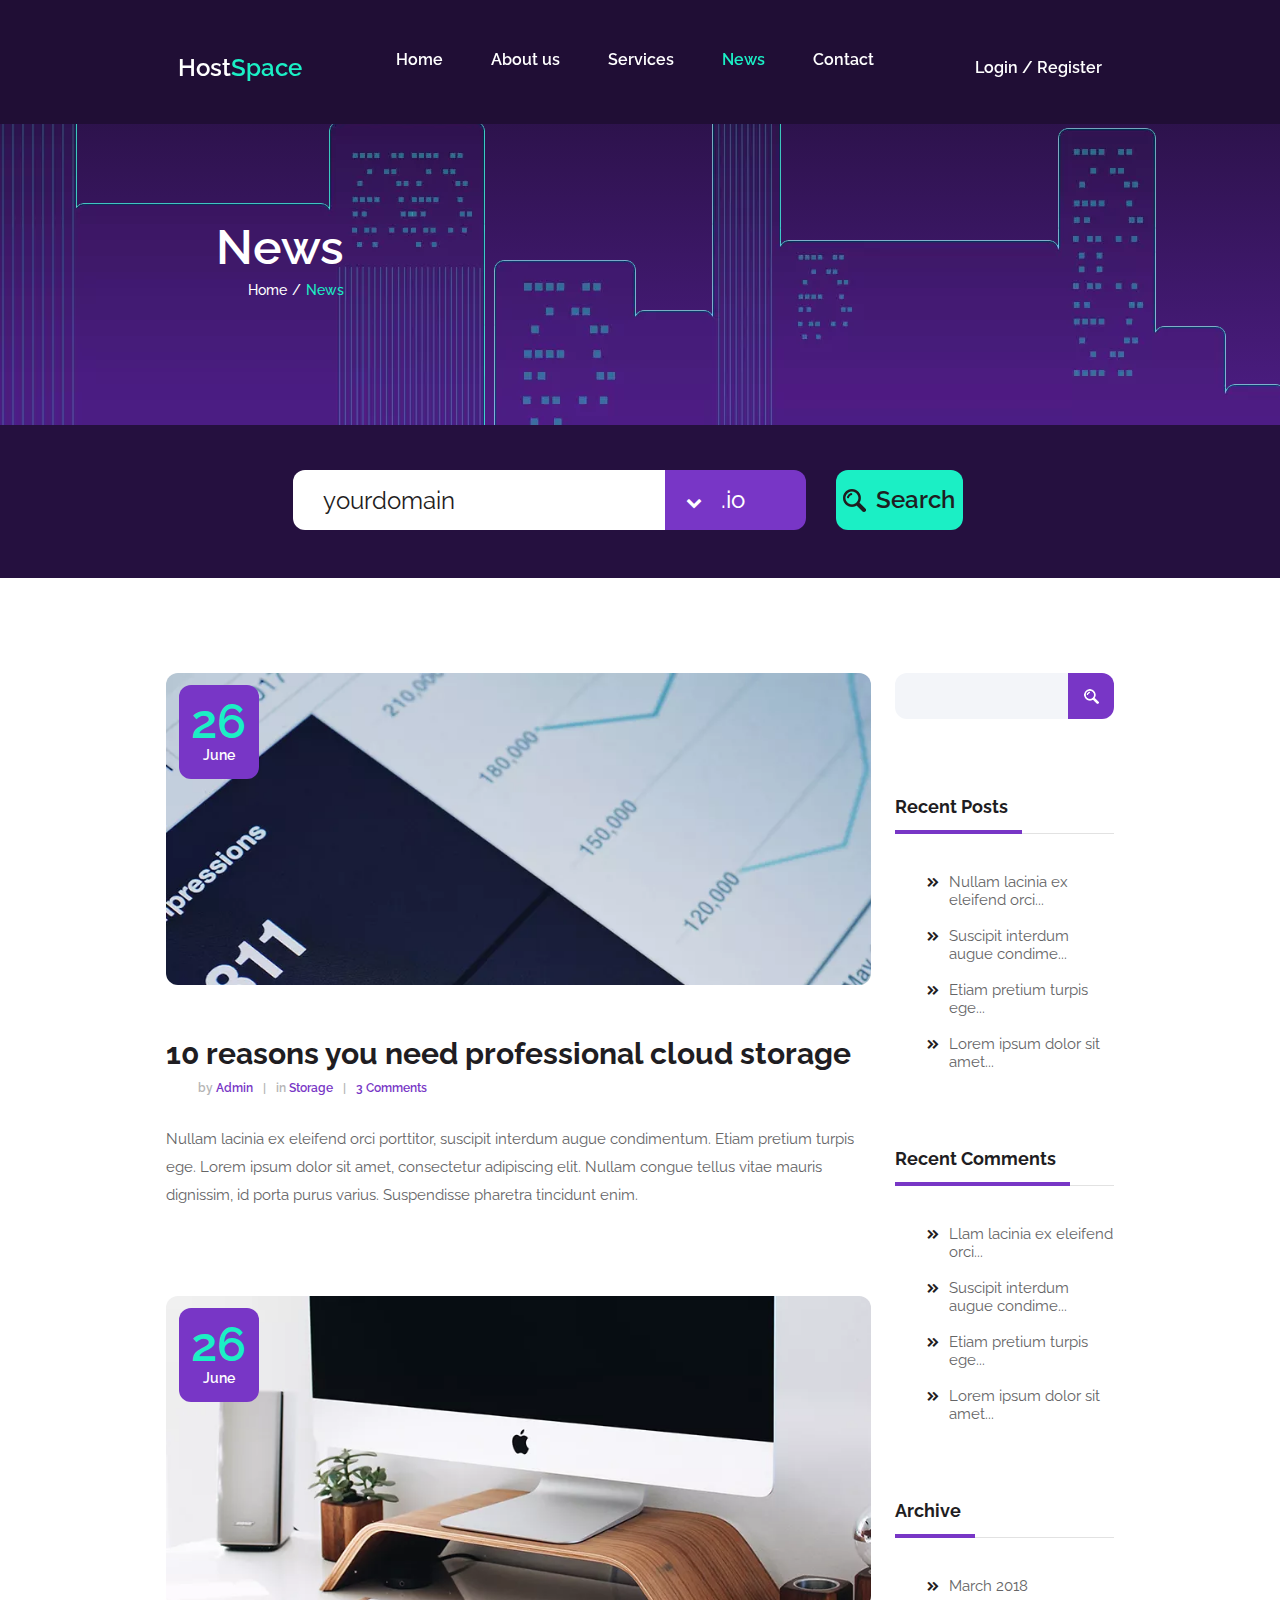
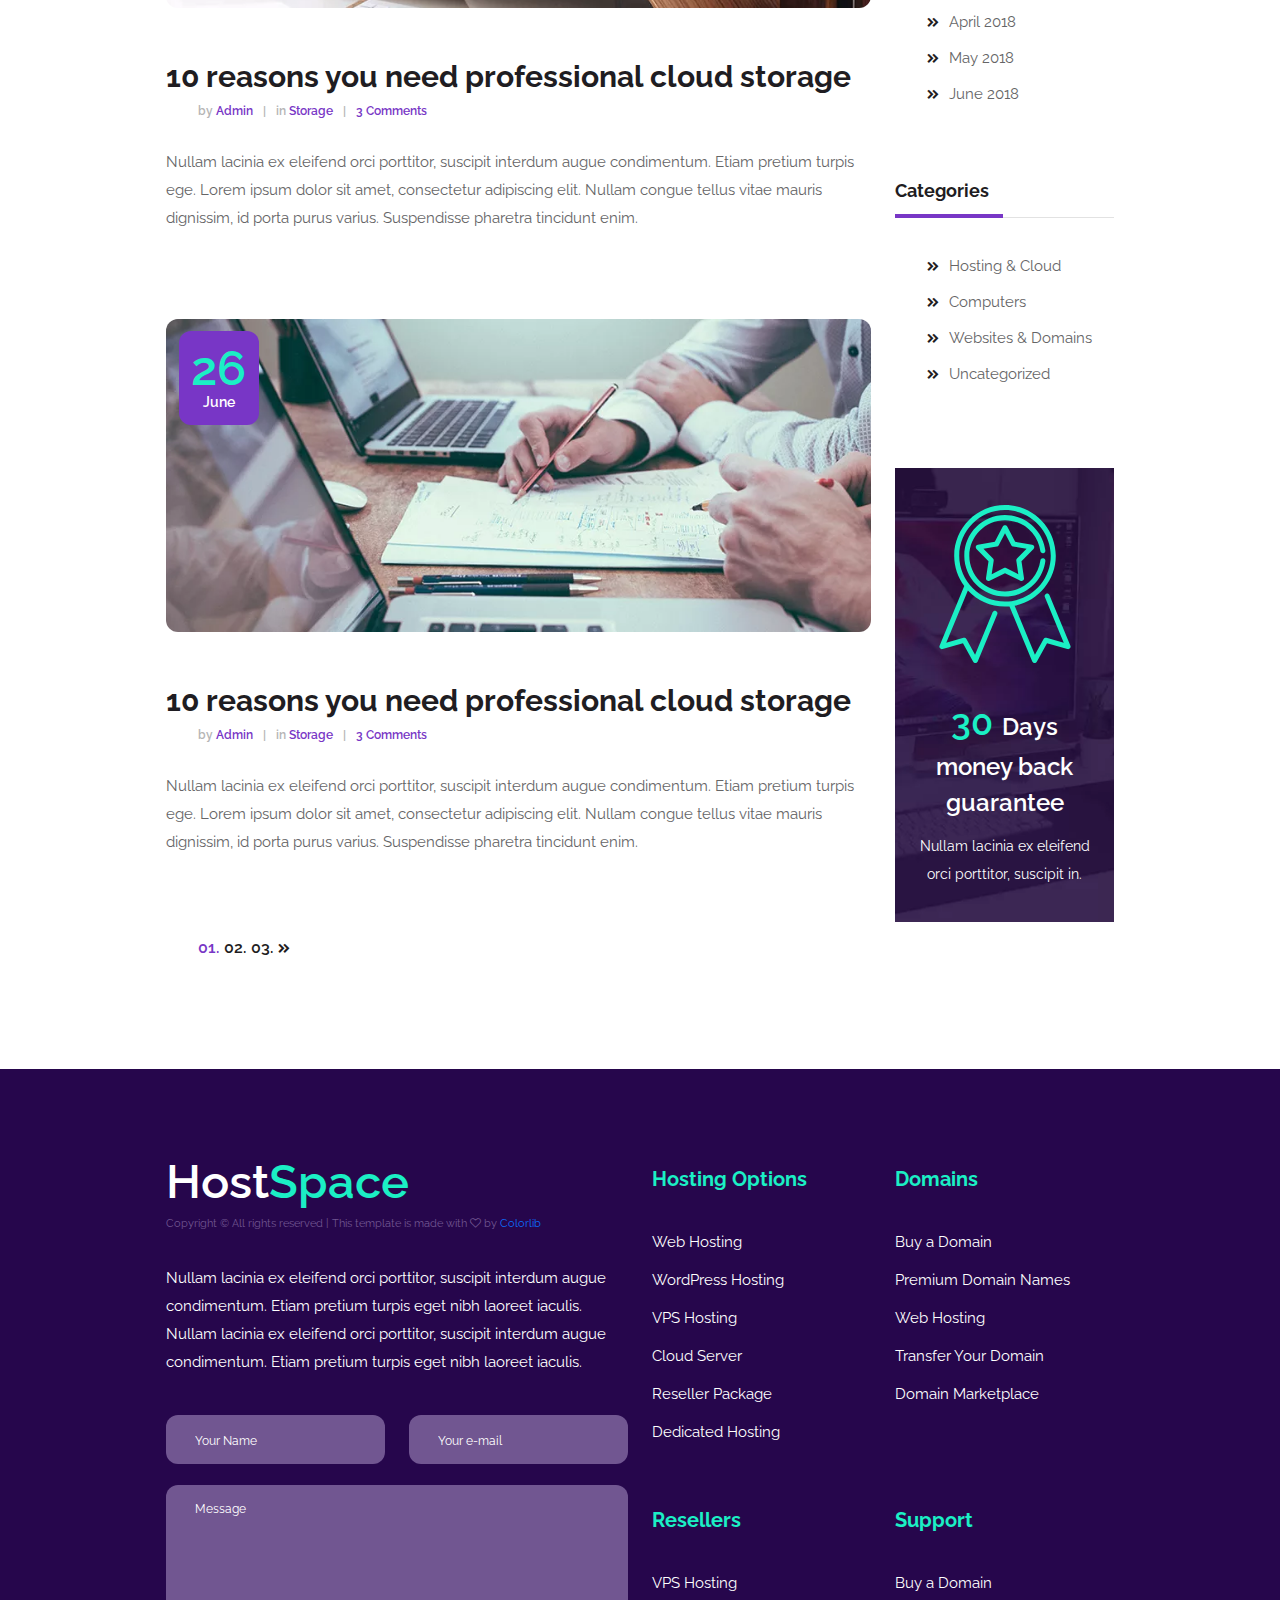
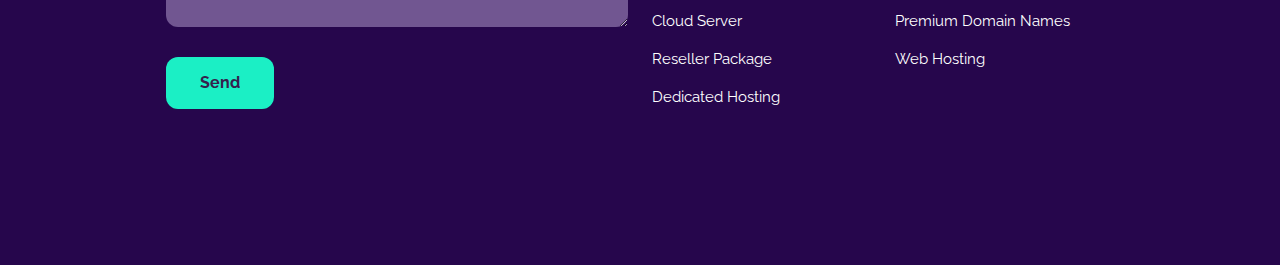
<file: src/blog.html>
<!DOCTYPE html>
<html lang="en">

<head>
    <title>News</title>
    <meta charset="utf-8">
    <meta name="viewport" content="width=device-width, initial-scale=1">
    <link rel="stylesheet" href="blog_style.css">
    <link rel="stylesheet" href="https://cdn.jsdelivr.net/npm/bootstrap@4.5.3/dist/css/bootstrap.min.css"
        integrity="sha384-TX8t27EcRE3e/ihU7zmQxVncDAy5uIKz4rEkgIXeMed4M0jlfIDPvg6uqKI2xXr2" crossorigin="anonymous">
    <link href="https://cdn.jsdelivr.net/npm/bootstrap@5.3.3/dist/css/bootstrap.min.css" rel="stylesheet">
    <link rel="stylesheet" href="https://cdnjs.cloudflare.com/ajax/libs/font-awesome/4.7.0/css/font-awesome.min.css">
</head>

<body>

    <div class="super_container">

        <!-- Header -->

        <header class="header">
            <div class="container">
                <div class="row">
                    <div class="col">
                        <div class="header_content d-flex flex-row align-items-center justify-content-evenly px-5">
                            <div class="logo"><a href="#">Host<span>Space</span></a></div>
                            <nav class="main_nav mx-auto">
                                <ul class="d-flex flex-row align-items-center justify-content-start">
                                    <li><a href="../index.html">Home</a></li>
                                    <li><a href="about.html">About us</a></li>
                                    <li><a href="services.html">Services</a></li>
                                    <li class="active"><a href="blog.html">News</a></li>
                                    <li><a href="contact.html">Contact</a></li>
                                </ul>
                            </nav>
                            <div class="log_reg">
                                <div class="log_reg_content d-flex flex-row align-items-center justify-content-start">
                                    <div class="login log_reg_text"><a href="#">Login</a></div>
                                    <div class="register log_reg_text"><a href="#">Register</a></div>
                                </div>
                            </div>
                        </div>
                    </div>
                </div>
            </div>
        </header>


        <!-- Home -->

        <div class="home">
            <div class="home_background"></div>
            <div class="background_image background_city" style="background-image:url(../img/city_4.png)"></div>
            <div class="cloud cloud_3"><img src="../img/cloud_full_3.png" alt=""></div>
            <div class="cloud cloud_4"><img src="../img/cloud.png" alt=""></div>
            <div class="home_container">
                <div class="container">
                    <div class="row">
                        <div class="col">
                            <div class="home_content">
                                <div class="home_title">News</div>
                                <div class="breadcrumbs">
                                    <ul class="d-flex flex-row align-items-center justify-content-start">
                                        <li><a href="index.html">Home</a></li>
                                        <li>News</li>
                                    </ul>
                                </div>
                            </div>
                        </div>
                    </div>
                </div>
            </div>
        </div>

        <!-- search-->

        <div class="domain_search">
            <div class="container">
                <div class="row w-100">
                    <div class="col w-100 d-flex align-items-center justify-content-center pb-5">
                        <div class="domain_search_form_container">
                            <form action="#"
                                class="domain_search_form d-flex flex-md-row flex-column align-items-center justify-content-start w-100">
                                <div class="d-flex flex-row align-items-center justify-content-start">
                                    <input type="text" class="domain_search_input w-100" placeholder="yourdomain"
                                        required="required">
                                    <div class="align-items-center justify-content-start icon">
                                        <i class="fa fa-chevron-down"></i>
                                        <select required="required">
                                            <option>.io</option>
                                            <option>.com</option>
                                            <option>.net</option>
                                        </select>
                                    </div>
                                </div>
                                <button
                                    class="domain_search_button d-flex flex-row align-items-center justify-content-center"><img
                                        src="../img/search.png" alt="">Search</button>
                            </form>
                        </div>
                    </div>
                </div>
            </div>
        </div>

        <!-- news -->
        <div class="news">
            <div class="container">
                <div class="row">
                    <div class="col-lg-9">
                        <div class="news_posts">
                            <div class="news_post">
                                <div class="news_post_image">
                                    <img src="../img/news_1.jpg" alt="#">
                                    <div class="news_post_date">
                                        <a href="#"
                                            class=" d-flex flex-column align-items-center justify-content-center">
                                            <div class="news_post_day">26</div>
                                            <div class="news_post_month">June</div>
                                        </a>
                                    </div>
                                </div>
                                <div class="news_post_content">
                                    <div class="news_post_title"><a href="#">10 reasons you need professional cloud
                                            storage</a></div>
                                    <div class="news_post_meta">
                                        <ul class="d-flex flex-row align-items-start justify-content-start">
                                            <li>by <a href="#">Admin</a></li>
                                            <li>in <a href="#">Storage</a></li>
                                            <li><a href="#">3 Comments</a></li>
                                        </ul>
                                    </div>
                                    <div class="news_post_text">
                                        <p>Nullam lacinia ex eleifend orci porttitor, suscipit interdum augue
                                            condimentum. Etiam pretium turpis ege. Lorem ipsum dolor sit amet,
                                            consectetur adipiscing elit. Nullam congue tellus vitae mauris dignissim, id
                                            porta purus varius. Suspendisse pharetra tincidunt enim.</p>
                                    </div>
                                </div>
                            </div>
                            <div class="news_post">
                                <div class="news_post_image">
                                    <img src="../img/news_2.jpg" alt="#">
                                    <div class="news_post_date">
                                        <a href="#"
                                            class=" d-flex flex-column align-items-center justify-content-center">
                                            <div class="news_post_day">26</div>
                                            <div class="news_post_month">June</div>
                                        </a>
                                    </div>
                                </div>
                                <div class="news_post_content">
                                    <div class="news_post_title"><a href="#">10 reasons you need professional cloud
                                            storage</a></div>
                                    <div class="news_post_meta">
                                        <ul class="d-flex flex-row align-items-start justify-content-start">
                                            <li>by <a href="#">Admin</a></li>
                                            <li>in <a href="#">Storage</a></li>
                                            <li><a href="#">3 Comments</a></li>
                                        </ul>
                                    </div>
                                    <div class="news_post_text">
                                        <p>Nullam lacinia ex eleifend orci porttitor, suscipit interdum augue
                                            condimentum. Etiam pretium turpis ege. Lorem ipsum dolor sit amet,
                                            consectetur adipiscing elit. Nullam congue tellus vitae mauris dignissim, id
                                            porta purus varius. Suspendisse pharetra tincidunt enim.</p>
                                    </div>
                                </div>
                            </div>
                            <div class="news_post">
                                <div class="news_post_image">
                                    <img src="../img/news_3.jpg" alt="#">
                                    <div class="news_post_date">
                                        <a href="#"
                                            class=" d-flex flex-column align-items-center justify-content-center">
                                            <div class="news_post_day">26</div>
                                            <div class="news_post_month">June</div>
                                        </a>
                                    </div>
                                </div>
                                <div class="news_post_content">
                                    <div class="news_post_title"><a href="#">10 reasons you need professional cloud
                                            storage</a></div>
                                    <div class="news_post_meta">
                                        <ul class="d-flex flex-row align-items-start justify-content-start">
                                            <li>by <a href="#">Admin</a></li>
                                            <li>in <a href="#">Storage</a></li>
                                            <li><a href="#">3 Comments</a></li>
                                        </ul>
                                    </div>
                                    <div class="news_post_text">
                                        <p>Nullam lacinia ex eleifend orci porttitor, suscipit interdum augue
                                            condimentum. Etiam pretium turpis ege. Lorem ipsum dolor sit amet,
                                            consectetur adipiscing elit. Nullam congue tellus vitae mauris dignissim, id
                                            porta purus varius. Suspendisse pharetra tincidunt enim.</p>
                                    </div>
                                </div>
                            </div>

                        </div>

                        <div class="page_nav">
                            <ul class="d-flex flex-row align-items-center justify-content-start">
                                <li class="active"><a href="#">01.</a></li>
                                <li><a href="#">02.</a></li>
                                <li><a href="#">03.</a></li>
                                <li><a href="#" class="d-flex flex-row align-items-center justify-content-start">
                                        <i class="fa fa-chevron-right"></i>
                                        <i class="fa fa-chevron-right"></i>
                                    </a></li>
                            </ul>
                        </div>
                    </div>

                    <div class="col-lg-3 sidebar_col">
                        <div class="sidebar">
                            <div class="sidebar_search">
                                <form action="#"
                                    class="sidebar_search_form d-flex flex-row align-items-center justify-content-start"
                                    id="sidebar_search_form">
                                    <input type="text" class="sidebar_search_input" required="required">
                                    <button
                                        class="sidebar_search_button d-flex flex-column align-items-center justify-content-center"><img
                                            src="../img/search_small.png" alt=""></button>
                                </form>
                            </div>

                            <div class="recent_posts sidebar_section">
                                <div class="sidebar_title_container">
                                    <div>Recent Posts</div>
                                </div>
                                <div class="sidebar_list">
                                    <ul>
                                        <li><a href="#" class="d-flex flex-row align-items-start justify-content-start">
                                                <div
                                                    class="sidebar_dot d-flex flex-row align-items-center justify-content-start">
                                                    <i class="fa fa-chevron-right"></i>
                                                    <i class="fa fa-chevron-right"></i>
                                                </div>
                                                <div>Nullam lacinia ex eleifend orci...</div>
                                            </a></li>
                                        <li><a href="#" class="d-flex flex-row align-items-start justify-content-start">
                                                <div
                                                    class="sidebar_dot d-flex flex-row align-items-center justify-content-start">
                                                    <i class="fa fa-chevron-right"></i>
                                                    <i class="fa fa-chevron-right"></i>
                                                </div>
                                                <div>Suscipit interdum augue condime...</div>
                                            </a></li>
                                        <li><a href="#" class="d-flex flex-row align-items-start justify-content-start">
                                                <div
                                                    class="sidebar_dot d-flex flex-row align-items-center justify-content-start">
                                                    <i class="fa fa-chevron-right"></i>
                                                    <i class="fa fa-chevron-right"></i>
                                                </div>
                                                <div>Etiam pretium turpis ege...</div>
                                            </a></li>
                                        <li><a href="#" class="d-flex flex-row align-items-start justify-content-start">
                                                <div
                                                    class="sidebar_dot d-flex flex-row align-items-center justify-content-start">
                                                    <i class="fa fa-chevron-right"></i>
                                                    <i class="fa fa-chevron-right"></i>
                                                </div>
                                                <div>Lorem ipsum dolor sit amet...</div>
                                            </a></li>
                                    </ul>
                                </div>
                            </div>

                            <div class="recent_posts sidebar_section">
                                <div class="sidebar_title_container">
                                    <div>Recent Comments</div>
                                </div>
                                <div class="sidebar_list">
                                    <ul>
                                        <li><a href="#" class="d-flex flex-row align-items-start justify-content-start">
                                                <div
                                                    class="sidebar_dot d-flex flex-row align-items-center justify-content-start">
                                                    <i class="fa fa-chevron-right"></i>
                                                    <i class="fa fa-chevron-right"></i>
                                                </div>
                                                <div>Llam lacinia ex eleifend orci...</div>
                                            </a></li>
                                        <li><a href="#" class="d-flex flex-row align-items-start justify-content-start">
                                                <div
                                                    class="sidebar_dot d-flex flex-row align-items-center justify-content-start">
                                                    <i class="fa fa-chevron-right"></i>
                                                    <i class="fa fa-chevron-right"></i>
                                                </div>
                                                <div>Suscipit interdum augue condime...</div>
                                            </a></li>
                                        <li><a href="#" class="d-flex flex-row align-items-start justify-content-start">
                                                <div
                                                    class="sidebar_dot d-flex flex-row align-items-center justify-content-start">
                                                    <i class="fa fa-chevron-right"></i>
                                                    <i class="fa fa-chevron-right"></i>
                                                </div>
                                                <div>Etiam pretium turpis ege...</div>
                                            </a></li>
                                        <li><a href="#" class="d-flex flex-row align-items-start justify-content-start">
                                                <div
                                                    class="sidebar_dot d-flex flex-row align-items-center justify-content-start">
                                                    <i class="fa fa-chevron-right"></i>
                                                    <i class="fa fa-chevron-right"></i>
                                                </div>
                                                <div>Lorem ipsum dolor sit amet...</div>
                                            </a></li>
                                    </ul>
                                </div>
                            </div>

                            <div class="recent_posts sidebar_section">
                                <div class="sidebar_title_container">
                                    <div>Archive</div>
                                </div>
                                <div class="sidebar_list">
                                    <ul>
                                        <li><a href="#" class="d-flex flex-row align-items-start justify-content-start">
                                                <div
                                                    class="sidebar_dot d-flex flex-row align-items-center justify-content-start">
                                                    <i class="fa fa-chevron-right"></i>
                                                    <i class="fa fa-chevron-right"></i>
                                                </div>
                                                <div>March 2018</div>
                                            </a></li>
                                        <li><a href="#" class="d-flex flex-row align-items-start justify-content-start">
                                                <div
                                                    class="sidebar_dot d-flex flex-row align-items-center justify-content-start">
                                                    <i class="fa fa-chevron-right"></i>
                                                    <i class="fa fa-chevron-right"></i>
                                                </div>
                                                <div>April 2018</div>
                                            </a></li>
                                        <li><a href="#" class="d-flex flex-row align-items-start justify-content-start">
                                                <div
                                                    class="sidebar_dot d-flex flex-row align-items-center justify-content-start">
                                                    <i class="fa fa-chevron-right"></i>
                                                    <i class="fa fa-chevron-right"></i>
                                                </div>
                                                <div>May 2018</div>
                                            </a></li>
                                        <li><a href="#" class="d-flex flex-row align-items-start justify-content-start">
                                                <div
                                                    class="sidebar_dot d-flex flex-row align-items-center justify-content-start">
                                                    <i class="fa fa-chevron-right"></i>
                                                    <i class="fa fa-chevron-right"></i>
                                                </div>
                                                <div>June 2018</div>
                                            </a></li>
                                    </ul>
                                </div>
                            </div>

                            <div class="recent_posts sidebar_section">
                                <div class="sidebar_title_container">
                                    <div>Categories</div>
                                </div>
                                <div class="sidebar_list">
                                    <ul>
                                        <li><a href="#" class="d-flex flex-row align-items-start justify-content-start">
                                                <div
                                                    class="sidebar_dot d-flex flex-row align-items-center justify-content-start">
                                                    <i class="fa fa-chevron-right"></i>
                                                    <i class="fa fa-chevron-right"></i>
                                                </div>
                                                <div>Hosting & Cloud</div>
                                            </a></li>
                                        <li><a href="#" class="d-flex flex-row align-items-start justify-content-start">
                                                <div
                                                    class="sidebar_dot d-flex flex-row align-items-center justify-content-start">
                                                    <i class="fa fa-chevron-right"></i>
                                                    <i class="fa fa-chevron-right"></i>
                                                </div>
                                                <div>Computers</div>
                                            </a></li>
                                        <li><a href="#" class="d-flex flex-row align-items-start justify-content-start">
                                                <div
                                                    class="sidebar_dot d-flex flex-row align-items-center justify-content-start">
                                                    <i class="fa fa-chevron-right"></i>
                                                    <i class="fa fa-chevron-right"></i>
                                                </div>
                                                <div>Websites & Domains</div>
                                            </a></li>
                                        <li><a href="#" class="d-flex flex-row align-items-start justify-content-start">
                                                <div
                                                    class="sidebar_dot d-flex flex-row align-items-center justify-content-start">
                                                    <i class="fa fa-chevron-right"></i>
                                                    <i class="fa fa-chevron-right"></i>
                                                </div>
                                                <div>Uncategorized</div>
                                            </a></li>
                                    </ul>
                                </div>
                            </div>

                            <div class="sidebar_extra text-center">
                                <a href="#">
                                    <div class="background_image"
                                        style="background-image:url(../img/sidebar_extra.jpg)"></div>
                                    <div class="sidebar_extra_icon"><img src="../img/icon_10.svg" alt=""></div>
                                    <div class="sidebar_extra_title"><span>30 </span>Days money back guarantee</div>
                                    <div class="sidebar_extra_text">Nullam lacinia ex eleifend orci porttitor, suscipit
                                        in.</div>
                                </a>
                            </div>
                        </div>
                    </div>
                </div>
            </div>
        </div>


        <!-- footer -->

        <footer class="footer">
            <div class="container">
                <div class="row">
                    <div class="col-6">
                        <div class="footer_about">
                            <div class="footer_logo">Host<span>Space</span></div>
                            <div class="copyright">
                                Copyright &copy; All rights reserved | This template is made with <i
                                    class="fa fa-heart-o"></i> by <a href="" target="_blank">Colorlib</a>
                            </div>
                            <div class="footer_text">
                                <p>Nullam lacinia ex eleifend orci porttitor, suscipit interdum augue condimentum. Etiam
                                    pretium turpis eget nibh laoreet iaculis. Nullam lacinia ex eleifend orci porttitor,
                                    suscipit interdum augue condimentum. Etiam pretium turpis eget nibh laoreet iaculis.
                                </p>
                            </div>
                            <div class="contact_container">
                                <form action="#" id="contact_form" class="contact_form">
                                    <div class="row">
                                        <div class="col-md-6">
                                            <input type="text" class="contact_input" placeholder="Your Name"
                                                required="required">
                                        </div>
                                        <div class="col-md-6">
                                            <input type="email" class="contact_input" placeholder="Your e-mail"
                                                required="required">
                                        </div>
                                    </div>
                                    <div>
                                        <textarea class="contact_input contact_textarea" placeholder="Message"
                                            required="required"></textarea>
                                    </div>
                                    <button class="contact_button">Send</button>
                                </form>
                            </div>
                        </div>
                    </div>

                    <div class="col-lg-6 footer_col">
                        <div class="">
                            <div class="row">
                                <div class="col-6 footer_list_col">
                                    <div class="footer_list_title">Hosting Options</div>
                                    <ul class="footer_list">
                                        <li><a href="#">Web Hosting</a></li>
                                        <li><a href="#">WordPress Hosting</a></li>
                                        <li><a href="#">VPS Hosting</a></li>
                                        <li><a href="#">Cloud Server</a></li>
                                        <li><a href="#">Reseller Package</a></li>
                                        <li><a href="#">Dedicated Hosting</a></li>
                                    </ul>
                                </div>
                                <div class="col-6 footer_list_col">
                                    <div class="footer_list_title">Domains</div>
                                    <ul class="footer_list">
                                        <li><a href="#">Buy a Domain</a></li>
                                        <li><a href="#">Premium Domain Names</a></li>
                                        <li><a href="#">Web Hosting</a></li>
                                        <li><a href="#">Transfer Your Domain</a></li>
                                        <li><a href="#">Domain Marketplace</a></li>
                                    </ul>
                                </div>
                            </div>
                            <div class="row">
                                <div class="col-6 footer_list_col">
                                    <div class="footer_list_title">Resellers</div>
                                    <ul class="footer_list">
                                        <li><a href="#">VPS Hosting</a></li>
                                        <li><a href="#">Cloud Server</a></li>
                                        <li><a href="#">Reseller Package</a></li>
                                        <li><a href="#">Dedicated Hosting</a></li>
                                    </ul>
                                </div>
                                <div class="col-6 footer_list_col">
                                    <div class="footer_list_title">Support</div>
                                    <ul class="footer_list">
                                        <li><a href="#">Buy a Domain</a></li>
                                        <li><a href="#">Premium Domain Names</a></li>
                                        <li><a href="#">Web Hosting</a></li>
                                    </ul>
                                </div>
                            </div>
                        </div>
                    </div>
                </div>
            </div>
        </footer>
    </div>
    
</body>

</html>
</file>
<file: src/blog_style.css>
/* font */
@import url('https://fonts.googleapis.com/css?family=Raleway:300,400,500,600,700,800,900');

*
{
	margin: 0;
	padding: 0;
	text-shadow: rgba(0,0,0,.01) 0 0 1px;
}
body
{
	font-family: 'Raleway', sans-serif !important;
	font-size: 14px;
	font-weight: 400;
	background: #FFFFFF;
	color: #a5a5a5;
}
.super_container
{
	width: 100%;
	overflow: hidden;
}
div
{
	display: block;
	position: relative;
    box-sizing: border-box;
}
ul
{
	list-style: none;
	margin-bottom: 0px;
}
p
{
	font-family: 'Raleway', sans-serif !important;
	font-size: 15px;
	line-height: 1.8666;
	font-weight: 400;
	color: #656566;
	text-shadow: rgba(0,0,0,.01) 0 0 1px;
}
p a
{
	display: inline;
	position: relative;
	color: inherit;
	border-bottom: solid 1px #ffa07f;
}
p:last-of-type
{
	margin-bottom: 0;
}
a
{
	font-family: 'Raleway', sans-serif !important;
}
a, a:hover, a:visited, a:active, a:link
{
	text-decoration: none !important;
	text-shadow: rgba(0,0,0,.01) 0 0 1px;
}
p a:active
{
	position: relative;
	color: #FF6347;
}
p a:hover
{
	color: #FFFFFF;
	background: #ffa07f;
}
p a:hover::after
{
	opacity: 0.2;
}
::selection
{
	background: rgba(27,239,197,0.75);
	color: #FFFFFF;
}
h1{font-size: 48px !important;}
h2{font-size: 36px !important;}
h3{font-size: 24px !important;}
h4{font-size: 18px !important;}
h5{font-size: 14px !important;}
h1, h2, h3, h4, h5, h6
{
	font-family: 'Raleway', sans-serif !important;
	text-shadow: rgba(0,0,0,.01) 0 0 1px;
	line-height: 1.2;
	font-weight: 700 !important;
	color: #1f1d22;
}
.form-control
{
	color: #db5246;
}
section
{
	display: block;
	position: relative;
	box-sizing: border-box;
}
.float_left
{
	float: left;
}
.float_right
{
	float: right;
}

.fill_height
{
	height: 100%;
}

.prlx_parent
{
	overflow: hidden;
}
.prlx
{
	height: 130% !important;
}
.parallax-window
{
    min-height: 400px;
    background: transparent;
}
.parallax_background
{
	position: absolute;
	top: 0;
	left: 0;
	width: 100%;
	height: 100%;
}
.background_image
{
	position: absolute;
	top: 0;
	left: 0;
	width: 100%;
	height: 100%;
	background-repeat: no-repeat;
	background-size: cover;
	background-position: center center;
}
.nopadding
{
	padding: 0px !important;
}
.section_title h2
{
	color: #1f1d22;
	line-height: 0.75;
    font-weight: 700;
}

/* header */

.header
{
	position: fixed;
	top: 0;
	left: 0;
	width: 100vw;
    background: #200e35;
	z-index: 100;
	padding-left: 13%;
	padding-right: 13%;
}
/* while scroll 
{
	background: #200e35 !important;
	padding-top: 6px;
}
	*/
.header_content
{
	width: 100% !important;
	top:5%;
	height: 124px;
}
.logo
{
	position: absolute !important;
	top: 50% !important;
	left: 0;
	transform: translateY(-50%);
}
.logo a
{
	display: block;
	font-size: 24px;
	font-weight: 600;
	color: #FFFFFF;
}
.logo a:hover{
    text-decoration: none;
    color: #FFFFFF;
}
.logo a span
{
	color: #1befc5;
}
.main_nav{
	padding-right: 5%;
	top:10%;
}
.main_nav ul li:not(:last-child)
{
	margin-right: 48px !important;
}
.main_nav ul li a
{
	font-size: 16px;
	font-weight: 600;
	color: #FFFFFF;
}
.main_nav ul li.active a,
.main_nav ul li a:hover
{
	color: #1befc5;
}
.log_reg
{
	position: absolute;
	top: 50%;
	right: 0;
	transform: translateY(-50%);
}
.log_reg_text a
{
	font-size: 16px;
	font-weight: 600;
	color: #FFFFFF;
}
.log_reg_text a:hover
{
	color: #1befc5;
}
.log_reg_content > div:not(:last-child)::after
{
	display: inline-block;
	content: '/';
	font-size: 16px;
	font-weight: 600;
	color: #FFFFFF;
	margin-left: 4px;
	margin-right: 4px;
}

/* home */

.home
{
	width: 100%;
	height: 425px;
	overflow: hidden;
}
.home_background
{
	position: absolute;
	top: 0;
	left: 0;
	width: 100%;
	height: 100%;
	background-color: #4d1d85;
    background-image: linear-gradient(to bottom, #200e35, #4d1d85);
    background: #4d1d85;
    background: linear-gradient(to bottom, #200e35, #4d1d85);
    z-index: 1;
}
.background_city
{
	z-index: 3;
}
.cloud
{
	position: absolute;
	width: 138px;
	height: 57px;
	z-index: 4;
}
.cloud img
{
	max-width: 100%;
}
.cloud_1
{
	top: 170px;
	left: -138px;
	animation: cloud_anim 60s -42s linear infinite;
}
.cloud_2
{
	top: 226px;
	left: -138px;
	animation: cloud_anim 60s -5s linear infinite;
}
.cloud_3
{
	top: -45px;
	left: -138px;
	animation: cloud_anim 60s -48s linear infinite;
}
.cloud_4
{
	top: -30px;
	left: -138px;
	animation: cloud_anim 60s -15s linear infinite;
	z-index: 2;
}
@keyframes cloud_anim
{
	0%
	{
		left: -138px;
	}
	100%
	{
		left: calc(100vw + 138px);
	}
}
.home_container
{
	position: absolute;
	left: 0;
	top: 53.88%;
	width: 100%;
	z-index: 5;
}
.home_content
{
	padding-left: 12%;
	padding-right: 12%;	
}
.home_title
{
	font-size: 48px;
	font-weight: 600;
	color: #FFFFFF;
	line-height: 0.75;
}
.breadcrumbs
{
	margin-top: 15px;
}
.breadcrumbs ul li,
.breadcrumbs ul li a
{
	font-size: 14px;
	font-weight: 500;
	color: #FFFFFF;
}
.breadcrumbs ul li,
.breadcrumbs ul li a:hover
{
	color: #1befc5;
}
.breadcrumbs ul li:not(:last-of-type)::after
{
	display: inline-block;
	font-size: 14px;
	color: #FFFFFF;
	font-weight: 500;
	content: '/';
	margin-left: 5px;
	margin-right: 5px;
}

/* domain form */

.domain_search
{
	width: 100%;
	background: #25103f;
	z-index: 1;
    height: 14%;
}
.domain_search_form_container
{
	margin-top: 45px;
}
.domain_search_form
{
	width: 100% !important;
}
.domain_search_form > div
{
	width: 100%;
	margin-right: 30px;
}
.domain_search_input
{
	width: 100%;
	height: 60px;
	background: #FFFFFF;
	border-top-left-radius: 12px;
	border-bottom-left-radius: 12px;
	border: none;
	outline: none;
	padding-left: 30px;
	font-size: 24px;
	font-weight: 400;
	color: #1f1d22;
}
.domain_search_input::-webkit-input-placeholder
{
	font-size: 24px !important;
	font-weight: 400 !important;
	color: #1f1d22 !important;
}
.domain_search_input:-moz-placeholder
{
	font-size: 24px !important;
	font-weight: 400 !important;
	color: #1f1d22 !important;
}
.domain_search_input::-moz-placeholder
{
	font-size: 24px !important;
	font-weight: 400 !important;
	color: #1f1d22 !important;
} 
.domain_search_input:-ms-input-placeholder
{ 
	font-size: 24px !important;
	font-weight: 400 !important;
	color: #1f1d22 !important;
}
.domain_search_input::input-placeholder
{
	font-size: 24px !important;
	font-weight: 400 !important;
	color: #1f1d22 !important;
}
.icon i
{
	color: #FFFFFF;
	position: absolute;
	top:40%;
	padding-left: 15%;
	cursor: pointer;
}
select{
	width: 141px;
	height: 60px;
	top: 0;
	right: 0;
	background: #7836c6;
	border-top-right-radius: 12px !important;
	border-bottom-right-radius: 12px !important;
	cursor: pointer;
	padding-left: 40%;
	border: none;
	outline: none;
	appearance: none;
	border-radius: 0%;
	font-size: 24px !important;
	font-weight: 450;
	color: #FFFFFF;
}
option{
	background-color: #FFFFFF;
	border: none;
	outline: none;
	border-radius: 0%;
	font-size: 24px;
	font-weight: 450;
	color: #1f1d22;
}
.domain_search_dropdown select option:not(:last-child)
{
	margin-bottom: 5px;
}
option:hover
{
	color: #1befc5 !important;
	background-color:none;
}
.domain_search_button
{
	width: 166px;
	height: 60px;
	background: #1befc5;
	border-radius: 12px;
	border: none;
	outline: none;
	cursor: pointer;
	font-size: 24px;
	font-weight: 600;
	color: #1f1d22;
}
.domain_search_button img
{
	margin-right: 10px;
}
.domain_search_button:hover
{
	background: #FFFFFF;
}

/* news */

.news
{
	width: 100%;
	background: #FFFFFF;
	padding-top: 95px;
	padding-bottom: 93px;
	padding-left: 12%;
	padding-right: 12%;
}
.news_post_image
{
	width: 100%;
	border-radius: 12px;
	overflow: hidden;
}
.news_post_image img
{
	max-width: 100%;
}
.news_post_date
{
	position: absolute;
	top: 12px;
	left: 13px;
	width: 80px;
	height: 94px;
	background: #7836c6;
	border-radius: 12px;
}
.news_post_date a
{
	display: block;
	width: 100%;
	height: 100%;
}
.news_post_day
{
	font-size: 48px;
	font-weight: 600;
	color: #1befc5;
	line-height: 0.75;
}
.news_post_month
{
	font-size: 14px;
	font-weight: 600;
	color: #FFFFFF;
	line-height: 0.75;
	margin-top: 11px;
}
.news_post_content
{
	padding-top: 51px;
	padding-bottom: 86px;
}
.news_post_title a
{
	font-size: 30px;
	font-weight: 700;
	color: #1f1d22;
	line-height: 1.2;
}
.news_post_title a:hover
{
	color: #1befc5;
}
.news_post_meta
{
	margin-top: 7px;
}
.news_post_meta ul li:not(:last-of-type)::after
{
	display: inline-block;
	content: '|';
	font-size: 12px;
	font-weight: 600;
	color: #b5b5b5;
	margin-left: 10px;
	margin-right: 10px;
}
.news_post_meta ul li,
.news_post_meta ul li a
{
	font-size: 12px;
	color: #b5b5b5;
	font-weight: 600;
}
.news_post_meta ul li a
{
	color: #7836c6;
}
.news_post_meta ul li a:hover
{
	color: #1befc5;
}
.news_post_text
{
	margin-top: 29px;
}
.page_nav
{
	margin-top: -7px;
}
.page_nav ul li:not(:last-of-type)
{
	margin-right: 5px;
}
.page_nav ul li a
{
	font-size: 16px;
	font-weight: 600;
	color: #1f1d22;
}
.page_nav ul li.active a,
.page_nav ul li a:hover
{
	color: #7836c6;
}
.page_nav ul li a i
{
	font-size: 10px;
}
.page_nav ul li a i:last-of-type
{
	margin-left: -2px;
}

/* slidebar */

.sidebar
{
	width: 100%;
}
.sidebar_search_input
{
	width: 100%;
	height: 46px;
	background: #f3f5f9;
	border: none;
	outline: none;
	border-top-left-radius: 12px;
	border-bottom-left-radius: 12px;
	padding-left: 19px;
}
.sidebar_search_button
{
	width: 61px;
	height: 46px;
	background: #7836c6;
	border-top-right-radius: 12px;
	border-bottom-right-radius: 12px;
	border: none;
	outline: none;
	cursor: pointer;
}
.sidebar_section
{
	margin-top: 81px;
}
.sidebar_title_container
{
	padding-bottom: 19px;
	border-bottom: solid 1px #e2e2e2;
	line-height: 0.75;
}
.sidebar_title_container > div
{
	display: inline-block;
	font-size: 18px;
	font-weight: 700;
	color: #1f1d22;
	line-height: 0.75;
}
.sidebar_title_container > div::after
{
	display: block;
	position: absolute;
	bottom: -20px;
	left: 0;
	width: calc(100% + 14px);
	height: 4px;
	background: #7836c6;
	content: '';
}
.sidebar_list
{
	margin-top: 39px;
}
.sidebar_dot
{
	margin-right: 10px;
	margin-top: 4px;
}
.sidebar_dot i
{
	font-size: 10px;
	color: #1f1d22;
}
.sidebar_dot i:last-child
{
	margin-left: -2px;
}
.sidebar_list ul li:not(:last-of-type)
{
	margin-bottom: 18px;
}
.sidebar_list ul li a
{
	font-size: 15px;
	font-weight: 400;
	color: #656566;
	line-height: 1.2;
}
.sidebar_list ul li:hover a,
.sidebar_list ul li:hover a i
{
	color: #1befc5;
}
.sidebar_extra
{
	margin-top: 85px;
	width: 100%;
}
.sidebar_extra a
{
	display: block;
	width: 100%;
	height: 100%;
	padding-top: 37px;
	padding-bottom: 34px;
	padding-left: 15px;
	padding-right: 15px;
}
.sidebar_extra_icon
{
	width: 158px;
	height: 158px;
	margin-left: auto;
	margin-right: auto;
}
.sidebar_extra_icon img
{
	max-width: 100%;
}
.sidebar_extra_title
{
	font-size: 24px;
	color: #FFFFFF;
	font-weight: 600;
	line-height: 1.5;
	margin-top: 32px;
}
.sidebar_extra_title span
{
	font-size: 36px;
	color: #1befc5;
}
.sidebar_extra_text
{
	margin-top: 11px;
	font-size: 14px;
	font-weight: 400;
	color: #FFFFFF;
	line-height: 2;
}


/* footer */

.footer
{
	width: 100%;
	background: #26064c;
	padding-top: 95px;
	padding-bottom: 95px;
	padding-left: 12%;
	padding-right: 12%;
}
.footer_logo
{
	font-size: 47px;
	color: #FFFFFF;
	font-weight: 600;
	line-height: 0.75;
}
.footer_logo span
{
	color: #1befc5;
}
.copyright
{
	font-size: 11px;
	font-weight: 400;
	color: #715691;
	margin-top: 17px;
}
.footer_text
{
	margin-top: 33px;
}
.footer_text p
{
	color: #FFFFFF;
}
.contact_container
{
	margin-top: 38px;
}
.contact_form > div:not(:last-of-type)
{
	margin-bottom: 21px;
}
.contact_input
{
	width: 100%;
	height: 49px;
	border: none;
	outline: none;
	border-radius: 12px;
	background: #715691;
	padding-left: 29px;
	color: #FFFFFF;
}
.contact_textarea
{
	height: 142px;
	padding-top: 15px;
}
.contact_input::-webkit-input-placeholder
{
	font-size: 12px !important;
	font-weight: 400 !important;
	color: #FFFFFF !important;
}
.contact_input:-moz-placeholder
{
	font-size: 12px !important;
	font-weight: 400 !important;
	color: #FFFFFF !important;
}
.contact_input::-moz-placeholder
{
	font-size: 12px !important;
	font-weight: 400 !important;
	color: #FFFFFF !important;
} 
.contact_input:-ms-input-placeholder
{ 
	font-size: 12px !important;
	font-weight: 400 !important;
	color: #FFFFFF !important;
}
.contact_input::input-placeholder
{
	font-size: 12px !important;
	font-weight: 400 !important;
	color: #FFFFFF !important;
}
.contact_button
{
	width: 108px;
	height: 52px;
	background: #1befc5;
	border: none;
	outline: none;
	border-radius: 12px;
	cursor: pointer;
	font-size: 16px;
	font-weight: 700;
	color: #35214d;
	margin-top: 23px;
}
.footer_list_col:not(:nth-child(n+3))
{
	margin-bottom: 45px;
}
.footer_list_title
{
	font-size: 20px;
	font-weight: 700;
	color: #1befc5;
}
.footer_list
{
	margin-top: 36px;
	margin-left: 0;
	padding-left: 0;
}
.footer_list li:not(:last-of-type)
{
	margin-bottom: 14px;
}
.footer_list li a
{
	font-size: 15px !important;
	font-weight: 400;
	color: #FFFFFF;
}
.footer_list li a:hover
{
	color: #1befc5;
}
</file>
